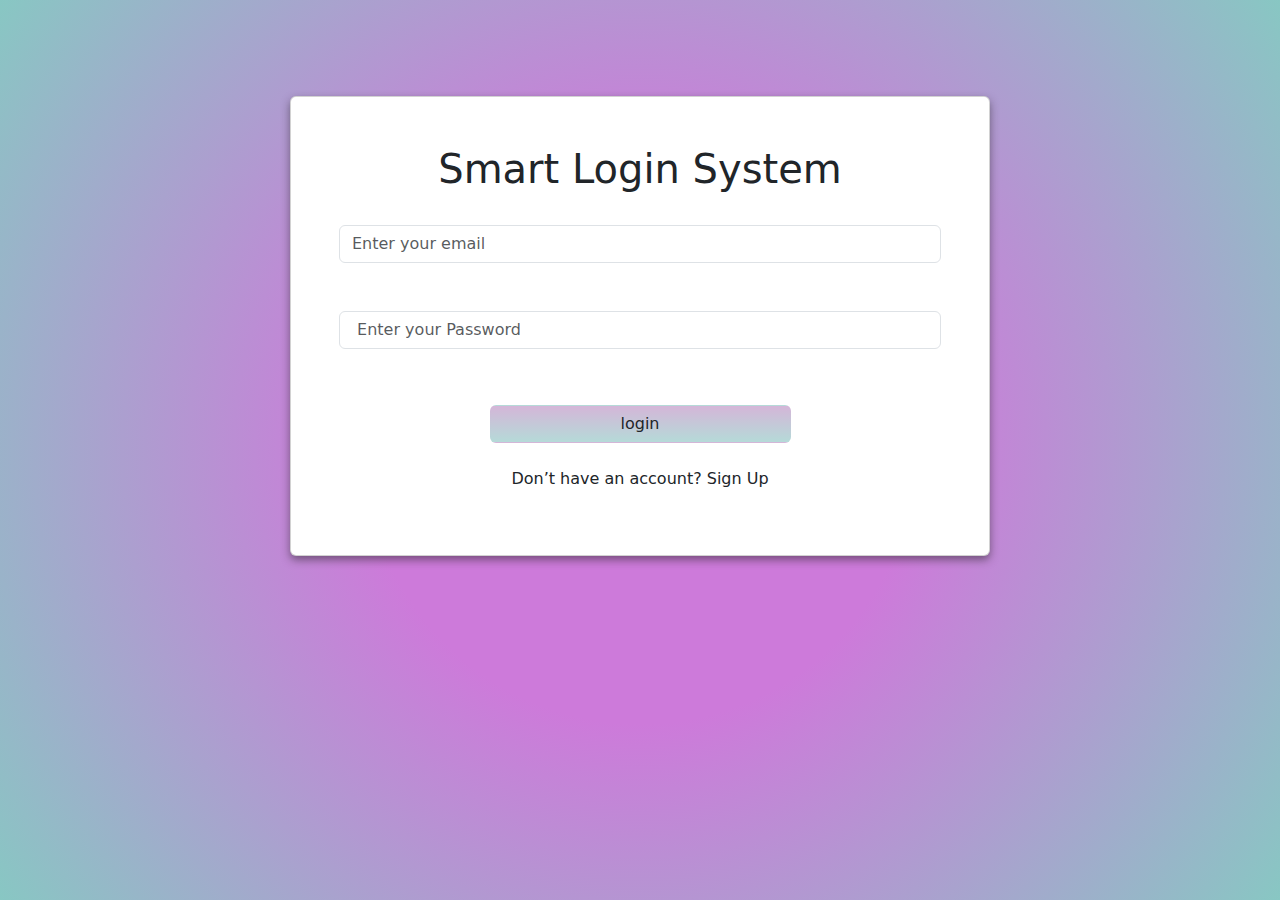
<file: index.html>
<!DOCTYPE html>
<html lang="en">
<head>
    <link rel="stylesheet" href="css/main.css">
    <link rel="stylesheet" href="css/bootstrap.min.css">
    <link rel="preconnect" href="https://fonts.googleapis.com">
    <link rel="preconnect" href="https://fonts.gstatic.com" crossorigin>
    <link href="https://fonts.googleapis.com/css2?family=Titillium+Web:ital,wght@0,200;0,300;0,400;0,600;0,700;0,900;1,200;1,300;1,400;1,600;1,700&display=swap" rel="stylesheet">
    
    <title>logIn</title>
</head>
<body>
    <main class="bg">
        <div class="container   d-flex justify-content-center align-items-center flex-column ">
         <div class="py-5">
            <div class="card bg-white  py-5 px-5  mt-5  text-center">
              
                    <h1 class="text-">Smart Login System </h1>
                    <div class="form-group mt-4">
                  
                      <input type="email" class="form-control" id="loginEmail" aria-describedby="emailHelp" placeholder="Enter your email">
                     
                    </div>
                    <div class="form-group mt-5">
                     
                      <input type="password" class="form-control" id="loginPassword" placeholder=" Enter your Password">
                    </div>
                    <p id="msg"></p>
                    <p id="incorrect"></p>
                 <div>  <button onclick="LogIn()" class=" btn  btn-submit mt-4 w-50  "> login</button></div>
                 
                    <p class=" mt-4"> Don’t have an account? <a class=" text-decoration-none text-dark"  href="signup.html">Sign Up</a></p>
                  

                
                </div>
         </div>

        </div>
    </main>

    <script src="js/index.js" ></script>
</body>
</html>
</file>
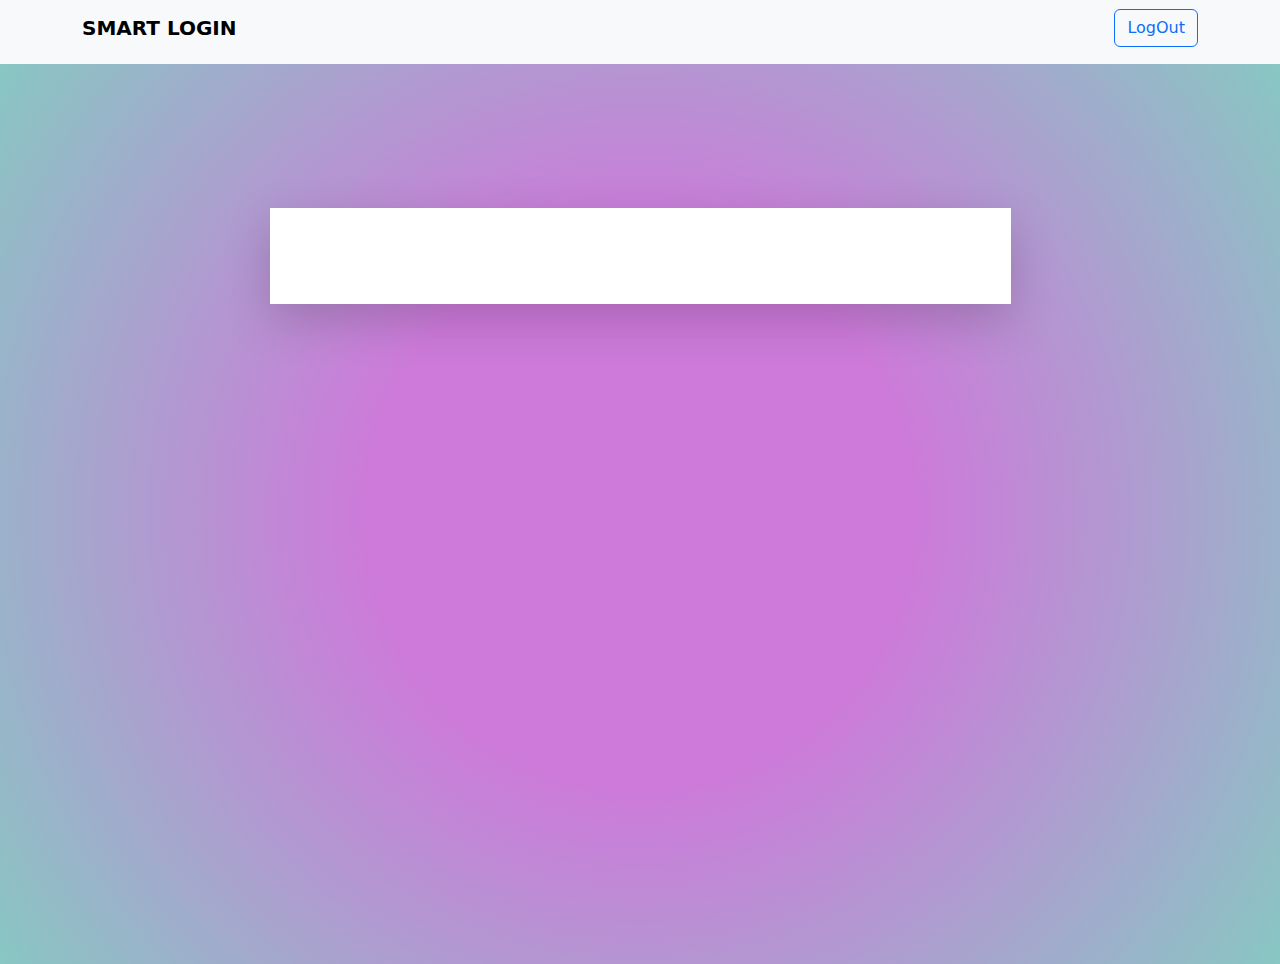
<file: home.html>
<!DOCTYPE html>
<html lang="en">
<head>
    <link rel="stylesheet" href="css/main.css">
    <link rel="stylesheet" href="css/bootstrap.min.css">
    <link rel="preconnect" href="https://fonts.googleapis.com">
    <link rel="preconnect" href="https://fonts.gstatic.com" crossorigin>
    <link href="https://fonts.googleapis.com/css2?family=Titillium+Web:ital,wght@0,200;0,300;0,400;0,600;0,700;0,900;1,200;1,300;1,400;1,600;1,700&display=swap" rel="stylesheet">
    
    <title>HOME</title>
</head>
<body>
 
        <nav class="navbar bg-body-tertiary">
            <div class="container mb-2">
              <a class="navbar-brand text-uppercase fw-semibold">smart login</a>
         
                <a onclick="logout()" href="index.html" class="btn btn-outline-primary" type="submit">LogOut</a>
         
            </div>
          </nav>

    <main class="bg">
        <div class="container  d-flex justify-content-center  py-5 ">
         <div class="p-5 w-75  mt-5">
            <div class=" bg-white  shadow-lg p-5  text-center ">
            
   <span class="fs-1" id="username"></span>
                
                </div>
         </div>

        </div>
    </main>

    <script src="js/index.js" ></script>
</body>
</html>
</file>
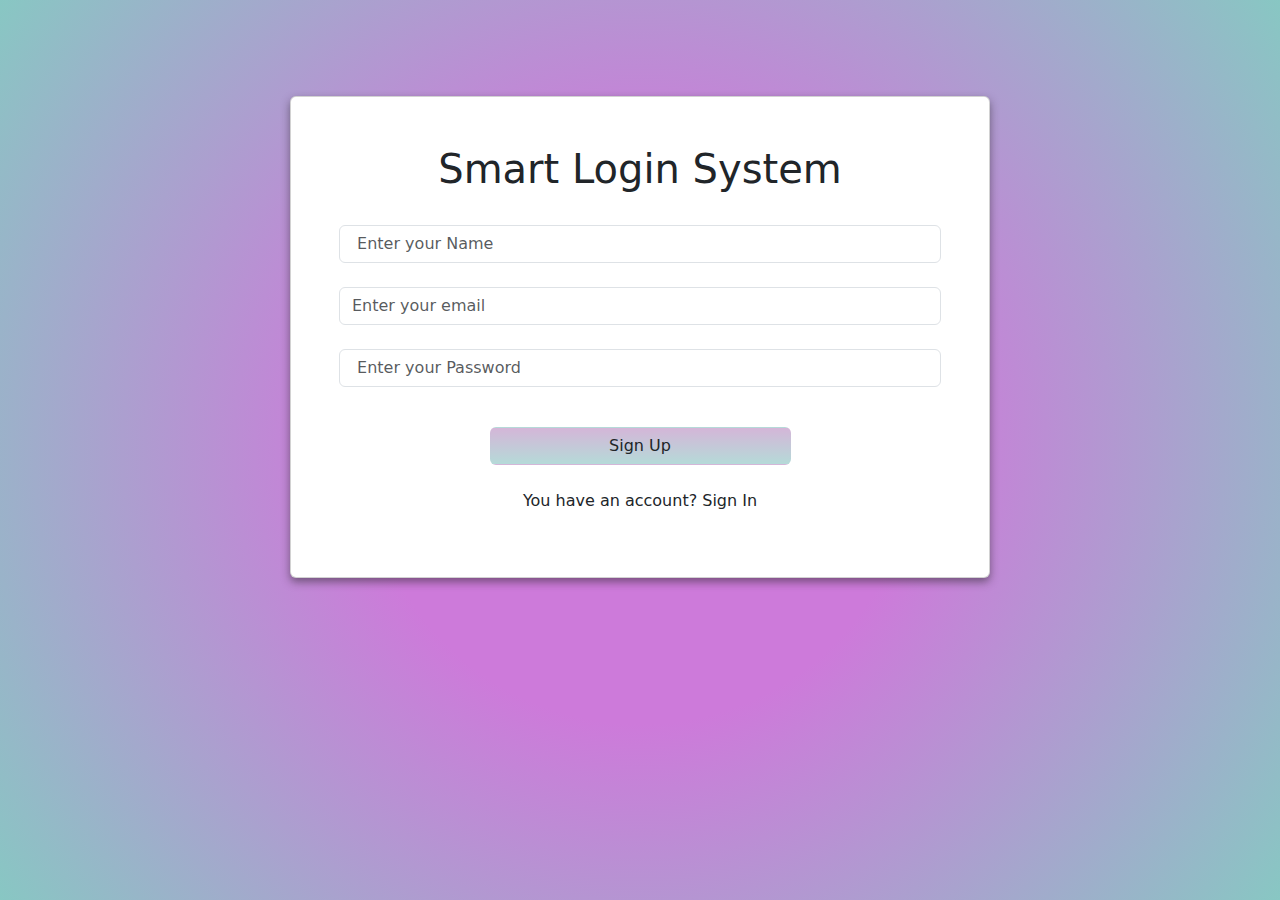
<file: signup.html>
<!DOCTYPE html>
<html lang="en">
<head>
    <link rel="stylesheet" href="css/main.css">
    <link rel="stylesheet" href="css/bootstrap.min.css">
    <link rel="preconnect" href="https://fonts.googleapis.com">
    <link rel="preconnect" href="https://fonts.gstatic.com" crossorigin>
    <link href="https://fonts.googleapis.com/css2?family=Titillium+Web:ital,wght@0,200;0,300;0,400;0,600;0,700;0,900;1,200;1,300;1,400;1,600;1,700&display=swap" rel="stylesheet">
    
    <title>SignUP</title>
</head>
<body>
    <main class="bg">
        <div class="container   d-flex justify-content-center align-items-center flex-column ">
         <div class="py-5">
            <div class="card bg-white  py-5 px-5  mt-5  text-center">
              
                    <h1 class="text-">Smart Login System </h1>
                    <div class="form-group mt-4">
                     
                        <input type="text" class="form-control" id="signupName" placeholder=" Enter your Name">
                      </div>
                    <div class="form-group mt-4">
                  
                      <input type="email" class="form-control" id="signupEmail"  placeholder="Enter your email">
                     
                    </div>
                    <div class="form-group mt-4">
                     
                      <input type="password" class="form-control" id="signupPassword" placeholder=" Enter your Password">
                    </div>
                           <p id="alert"></p>
               
                         <div>  <button onclick=" SignUp()" class=" btn  btn-submit mt-4 w-50  "> Sign Up</button></div>
                 
                    <p class=" mt-4"> You have an account?  <a class=" text-decoration-none text-dark link-underline-opacity-75-hover"  href="index.html">Sign In</a></p>
                    
                  
                
                </div>
         </div>

        </div>
    </main>
 
    <script src="js/index.js" ></script>
</body>
</html>
</file>
<file: css/main.css>
body{
    font-family: "Titillium Web", sans-serif;
    font-weight: 200;
    font-style: normal;
    
 }
.bg{
     background-image:radial-gradient(circle, rgb(205, 122, 218) 35%, rgb(136, 199, 195) 100%);
    min-height: 100vh;
}
.card{
    min-height: 400px;
    
    width: 700px;
    box-shadow: 0 4px 8px rgba(33, 33, 33, 0.5);
}
.btn-submit{

    background-image:linear-gradient( rgb(212, 182, 216) , rgb(181, 218, 216) );
}
.btn-submit:hover{
    background-image:linear-gradient( rgb(195, 147, 203) , rgb(139, 186, 184) );
    border: none;
}
.card-welcome{
 
    box-shadow: 0 4px 8px rgba(33, 33, 33, 0.5);
}
</file>
